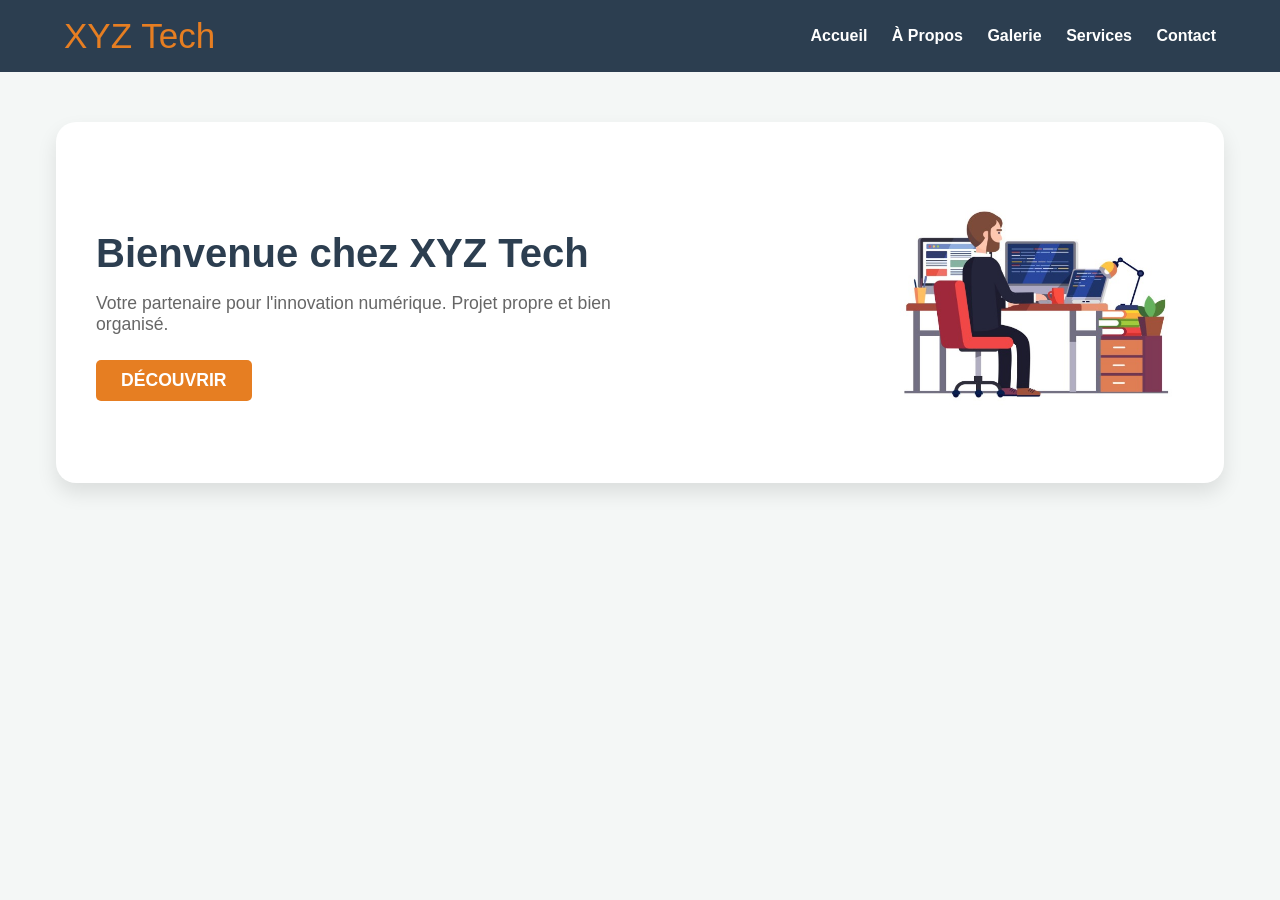
<file: index.html>
<!DOCTYPE html>
<html lang="fr">
<head>
    <meta charset="UTF-8">
    <title>XYZ Tech | New Project</title>
    <link rel="stylesheet" href="style.css">
</head>
<body>
    <header>
        <div class="logo">XYZ Tech</div>
        <nav>
            <a href="index.html">Accueil</a>
            <a href="apropos.html">À Propos</a>
            <a href="galerie.html">Galerie</a>
            <a href="services.html">Services</a>
            <a href="contact.html">Contact</a>
        </nav>
    </header>

   <main class="hero-main">
        <div class="hero-container">
            <div class="hero-text">
                <h1>Bienvenue chez XYZ Tech</h1>
                <p>Votre partenaire pour l'innovation numérique. Projet propre et bien organisé.</p>
                <a href="apropos.html" class="btn">DÉCOUVRIR</a>
            </div>
            
            <div class="hero-image">
    <img src="images/hero.jpg" alt="Innovation XYZ Tech">
</div>
        </div>
    </main>
<script src="script.js"></script>
</body>
</html>
</file>
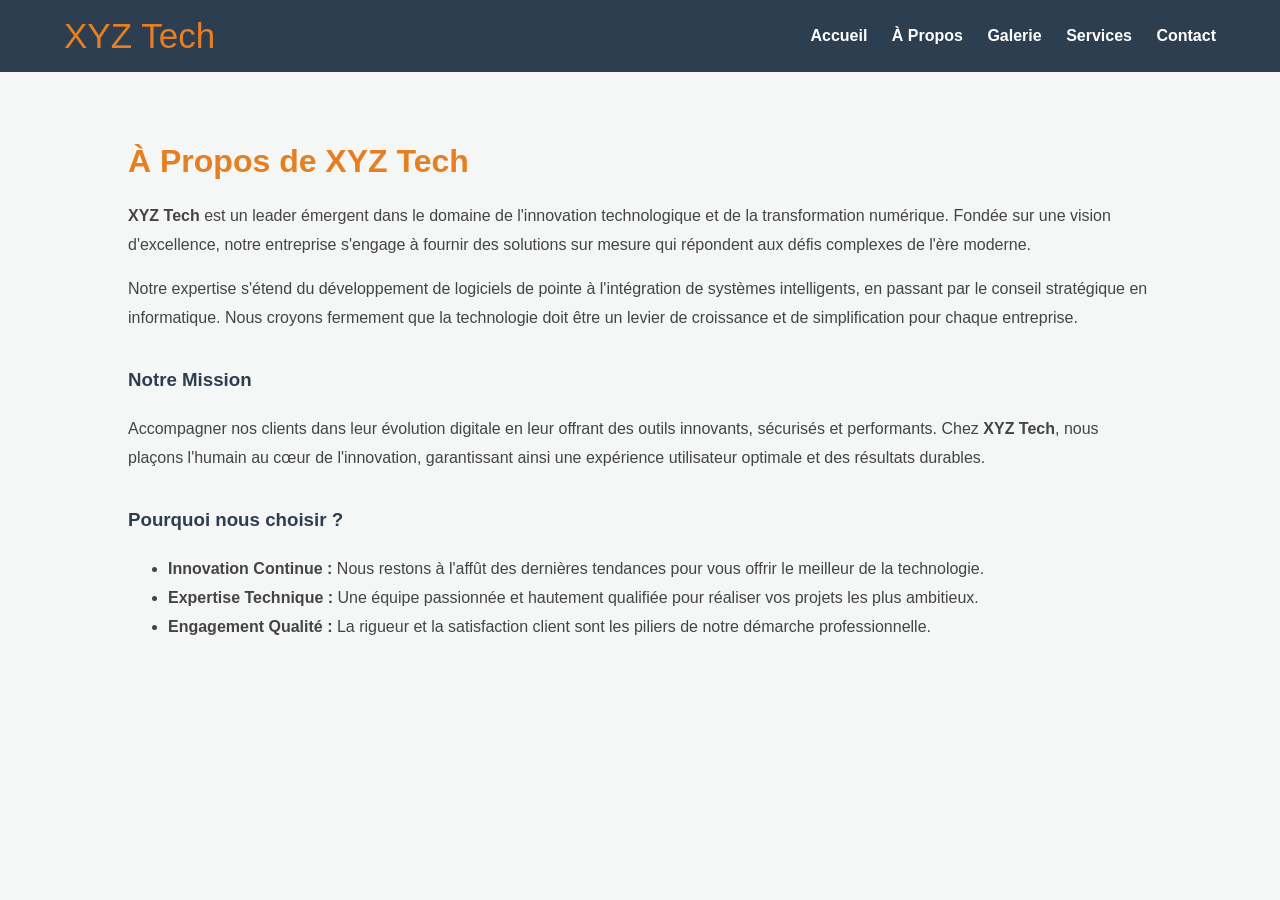
<file: apropos.html>
<!DOCTYPE html>
<html lang="fr">
<head>
    <meta charset="UTF-8">
    <title>À Propos | XYZ Tech</title>
    <link rel="stylesheet" href="style.css">
</head>
<body>
    <header>
        <div class="logo">XYZ Tech</div>
        <nav>
            <a href="index.html">Accueil</a>
            <a href="apropos.html">À Propos</a>
            <a href="galerie.html">Galerie</a>
            <a href="services.html">Services</a>
            <a href="contact.html">Contact</a>
        </nav>
    </header>

    <main class="hero" style="height: auto; padding: 50px 10%;">
        <h1 style="color: #e67e22;">À Propos de XYZ Tech</h1>
        
        <div style="text-align: left; line-height: 1.8; color: #444;">
            <p><strong>XYZ Tech</strong> est un leader émergent dans le domaine de l'innovation technologique et de la transformation numérique. Fondée sur une vision d'excellence, notre entreprise s'engage à fournir des solutions sur mesure qui répondent aux défis complexes de l'ère moderne.</p>
            
            <p>Notre expertise s'étend du développement de logiciels de pointe à l'intégration de systèmes intelligents, en passant par le conseil stratégique en informatique. Nous croyons fermement que la technologie doit être un levier de croissance et de simplification pour chaque entreprise.</p>
            
            <h3 style="color: #2c3e50; margin-top: 30px;">Notre Mission</h3>
            <p>Accompagner nos clients dans leur évolution digitale en leur offrant des outils innovants, sécurisés et performants. Chez <strong>XYZ Tech</strong>, nous plaçons l'humain au cœur de l'innovation, garantissant ainsi une expérience utilisateur optimale et des résultats durables.</p>
            
            <h3 style="color: #2c3e50; margin-top: 30px;">Pourquoi nous choisir ?</h3>
            <ul>
                <li><strong>Innovation Continue :</strong> Nous restons à l'affût des dernières tendances pour vous offrir le meilleur de la technologie.</li>
                <li><strong>Expertise Technique :</strong> Une équipe passionnée et hautement qualifiée pour réaliser vos projets les plus ambitieux.</li>
                <li><strong>Engagement Qualité :</strong> La rigueur et la satisfaction client sont les piliers de notre démarche professionnelle.</li>
            </ul>
        </div>
    </main>
</body>
</html>
</file>
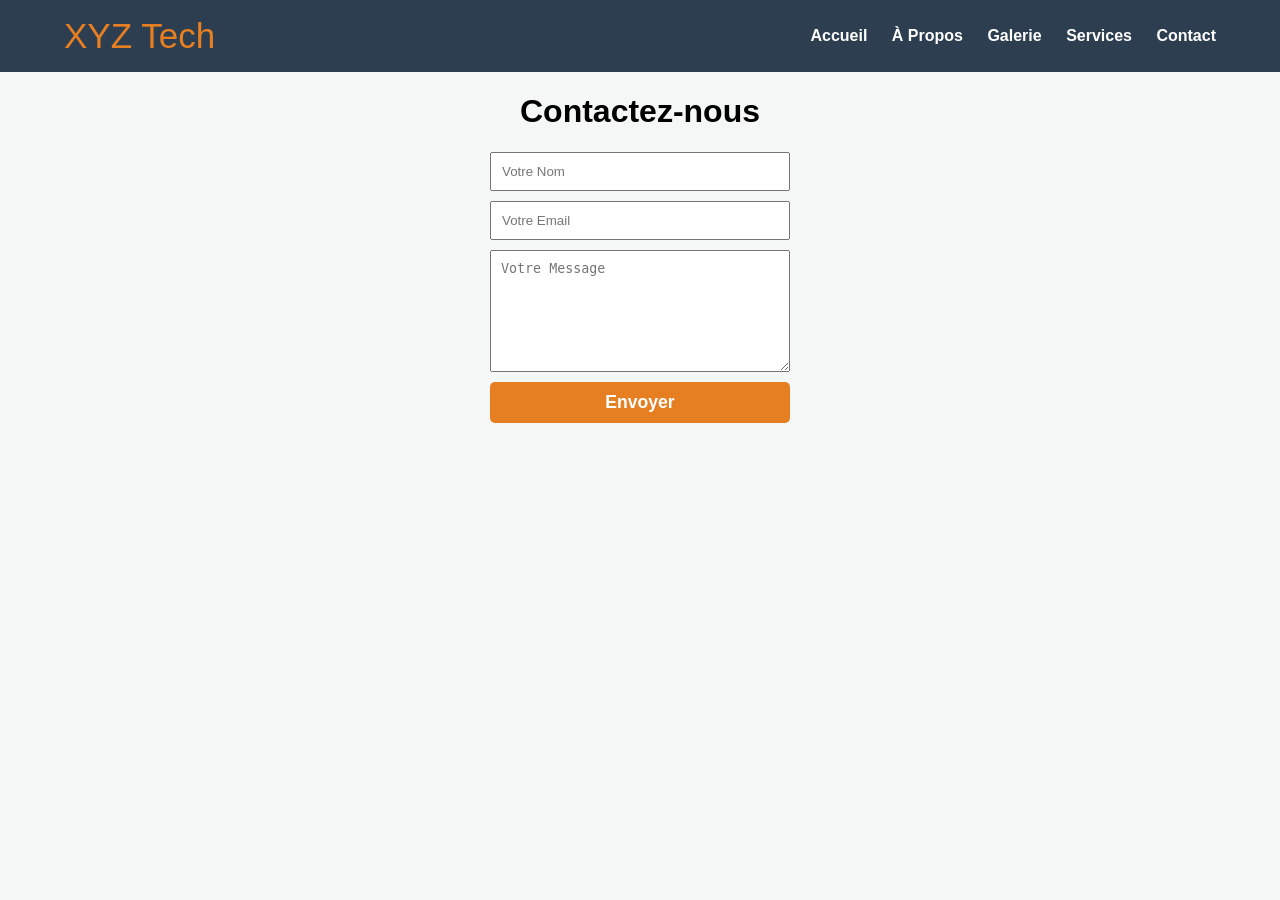
<file: contact.html>
<!DOCTYPE html>
<html lang="fr">
<head>
    <meta charset="UTF-8">
    <title>Contact | XYZ Tech</title>
    <link rel="stylesheet" href="style.css">
</head>
<body>
    <header>
        <div class="logo">XYZ Tech</div>
        <nav>
            <a href="index.html">Accueil</a>
            <a href="apropos.html">À Propos</a>
            <a href="galerie.html">Galerie</a>
            
            <a href="services.html">Services</a>
            <a href="contact.html">Contact</a>
        </nav>
    </header>

    <main class="hero">
        <h1 style="text-align: center; color: #000000;">Contactez-nous</h1>
        <form style="display: flex; flex-direction: column; gap: 10px; width: 300px; margin: auto;">
            <input type="text" placeholder="Votre Nom" style="padding: 10px;">
            <input type="email" placeholder="Votre Email" style="padding: 10px;">
            <textarea placeholder="Votre Message" style="padding: 10px; height: 100px;"></textarea>
            <button class="btn" type="submit">Envoyer</button>
        </form>
    </main>
</body>
</html>
</file>
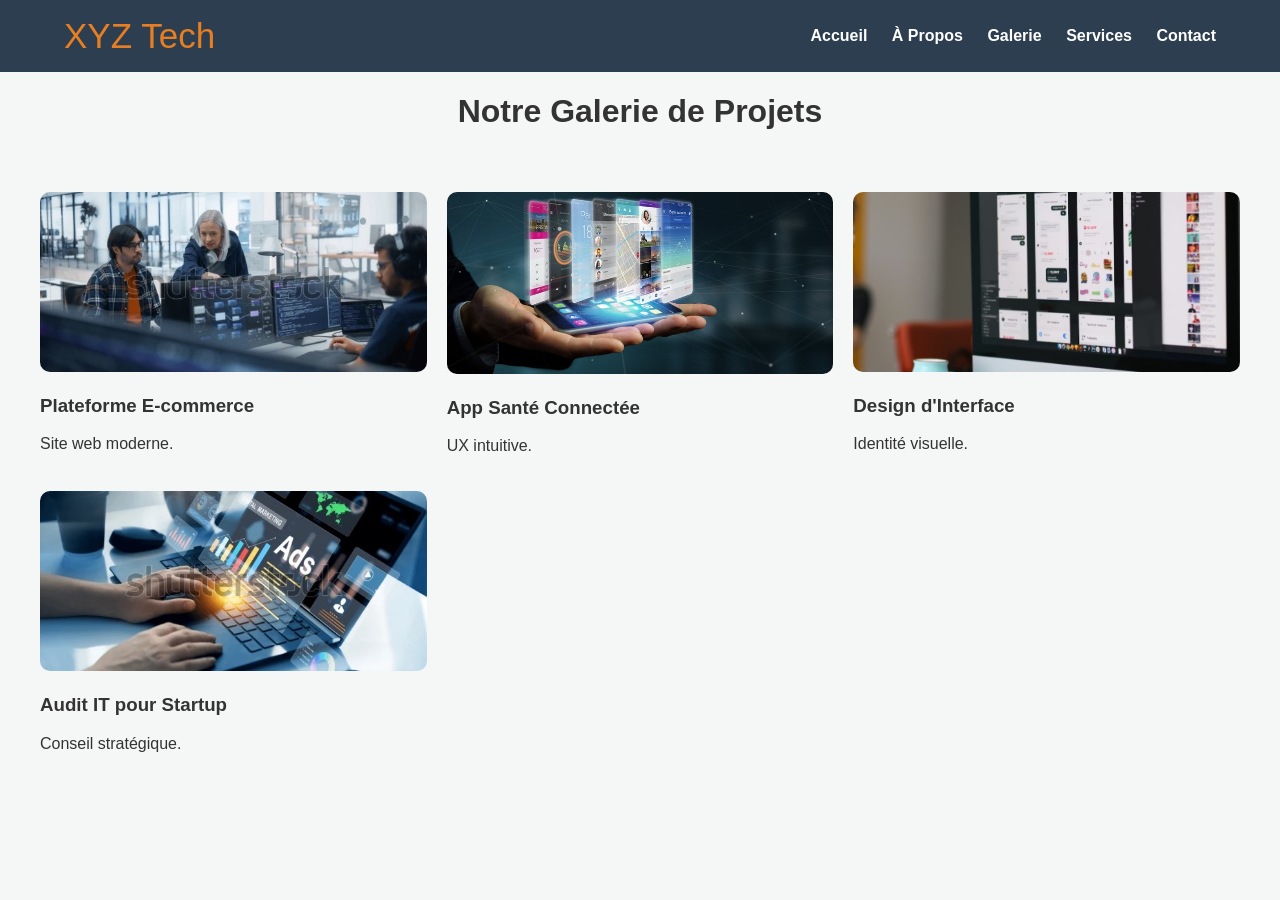
<file: galerie.html>
<!DOCTYPE html>
<html lang="fr">
<head>
    <meta charset="UTF-8">
    <title>Galerie | XYZ Tech</title>
    <link rel="stylesheet" href="style.css">
</head>
<body>
    <header>
        <div class="logo">XYZ Tech</div>
        <nav>
            <a href="index.html">Accueil</a>
            <a href="apropos.html">À Propos</a>
            <a href="galerie.html">Galerie</a>
            <a href="services.html">Services</a>
            
            <a href="contact.html">Contact</a>
        </nav>
    </header>

    <main class="galerie-main">
        <h1 class="galerie-title">Notre Galerie de Projets</h1>
       

        <div class="galerie-grid">
            <div class="galerie-item">
                <div class="image-wrapper">
                    <img style="height: 180px;" src="images/img1.jpg" alt="Projet Web" class="galerie-img">
                </div>
                <div class="item-info">
                    <h3>Plateforme E-commerce</h3>
                    <p>Site web moderne.</p>
                </div>
            </div>

            <div class="galerie-item">
                <div class="image-wrapper">
                    <img src="images/img2.jpg" alt="Application Mobile" class="galerie-img">
                </div>
                <div class="item-info">
                    <h3>App Santé Connectée</h3>
                    <p>UX intuitive.</p>
                </div>
            </div>

            <div class="galerie-item">
                <div class="image-wrapper">
                    <img style="height: 180px;" src="images/img3.jpg" alt="Design UI/UX" class="galerie-img>
                </div>
                <div class="item-info">
                    <h3>Design d'Interface</h3>
                    <p>Identité visuelle.</p>
                </div>
            </div>

            <div class="galerie-item bottom-centered">
                <div class="image-wrapper">
                    <img style="height: 180px;" src="images/img4.jpg" alt="Conseil IT" class="galerie-img">
                </div>
                <div class="item-info">
                    <h3>Audit IT pour Startup</h3>
                    <p>Conseil stratégique.</p>
                </div>
            </div>
        </div>
    </main>
</body>
</html>
</file>
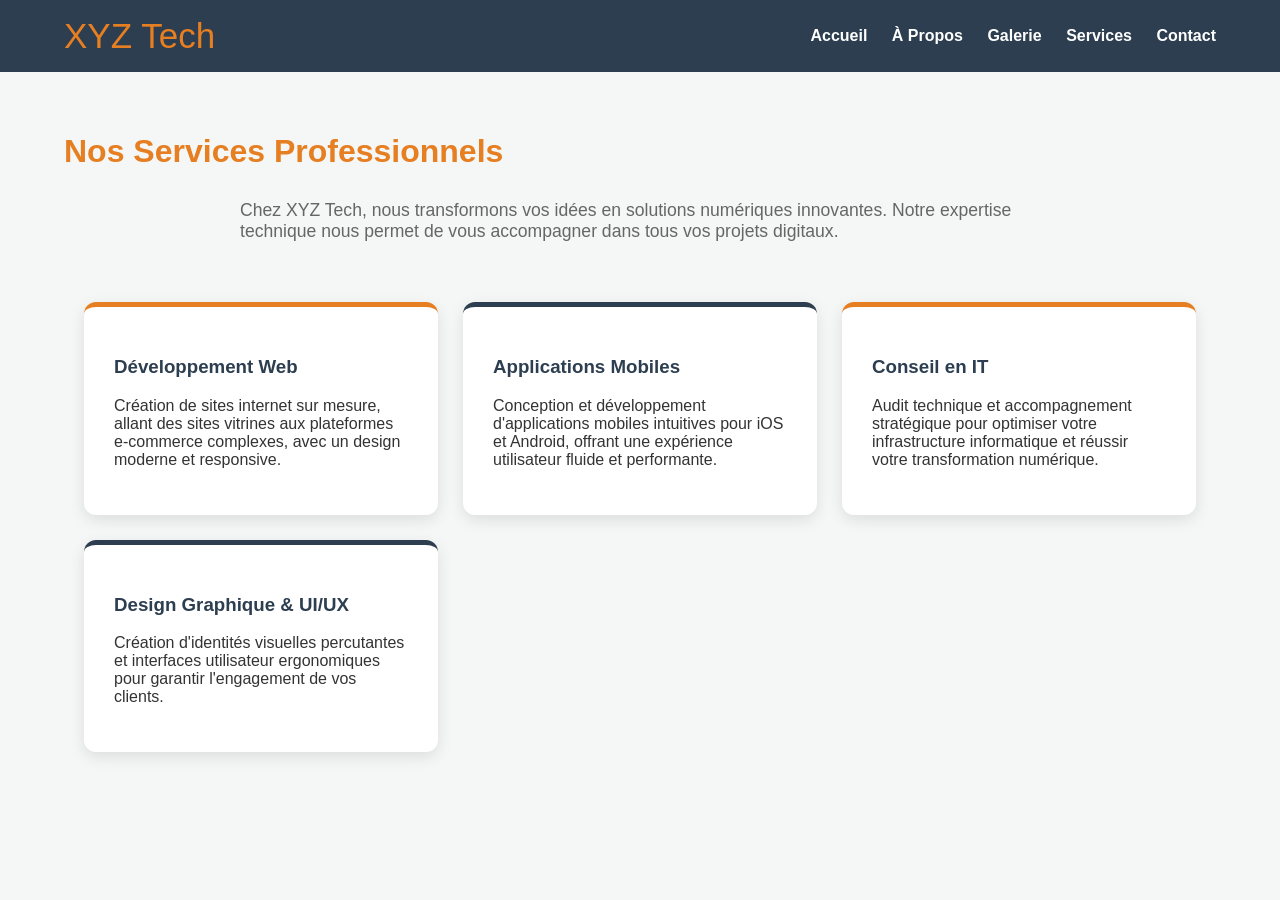
<file: services.html>
<!DOCTYPE html>
<html lang="fr">
<head>
    <meta charset="UTF-8">
    <title>Nos Services | XYZ Tech</title>
    <link rel="stylesheet" href="style.css">
</head>
<body>
    <header>
        <div class="logo">XYZ Tech</div>
        <nav>
            <a href="index.html">Accueil</a>
            <a href="apropos.html">À Propos</a>
            <a href="galerie.html">Galerie</a>
            <a href="services.html">Services</a>
            <a href="contact.html">Contact</a>
        </nav>
    </header>

    <main class="hero" style="height: auto; padding: 40px 5%;">
        <h1 style="color: #e67e22; margin-bottom: 30px;">Nos Services Professionnels</h1>
        <p style="max-width: 800px; margin: 0 auto 40px; color: #666; font-size: 1.1rem;">
            Chez XYZ Tech, nous transformons vos idées en solutions numériques innovantes. Notre expertise technique nous permet de vous accompagner dans tous vos projets digitaux.
        </p>
        
        <div class="services-grid" style="display: grid; grid-template-columns: repeat(auto-fit, minmax(280px, 1fr)); gap: 25px; padding: 20px;">
            
            <div class="service-box" style="background: #fff; padding: 30px; border-radius: 12px; box-shadow: 0 5px 15px rgba(0,0,0,0.1); border-top: 5px solid #e67e22;">
                <h3 style="color: #2c3e50;">Développement Web</h3>
                <p>Création de sites internet sur mesure, allant des sites vitrines aux plateformes e-commerce complexes, avec un design moderne et responsive.</p>
            </div>

            <div class="service-box" style="background: #fff; padding: 30px; border-radius: 12px; box-shadow: 0 5px 15px rgba(0,0,0,0.1); border-top: 5px solid #2c3e50;">
                <h3 style="color: #2c3e50;">Applications Mobiles</h3>
                <p>Conception et développement d'applications mobiles intuitives pour iOS et Android, offrant une expérience utilisateur fluide et performante.</p>
            </div>

            <div class="service-box" style="background: #fff; padding: 30px; border-radius: 12px; box-shadow: 0 5px 15px rgba(0,0,0,0.1); border-top: 5px solid #e67e22;">
                <h3 style="color: #2c3e50;">Conseil en IT</h3>
                <p>Audit technique et accompagnement stratégique pour optimiser votre infrastructure informatique et réussir votre transformation numérique.</p>
            </div>

            <div class="service-box" style="background: #fff; padding: 30px; border-radius: 12px; box-shadow: 0 5px 15px rgba(0,0,0,0.1); border-top: 5px solid #2c3e50;">
                <h3 style="color: #2c3e50;">Design Graphique & UI/UX</h3>
                <p>Création d'identités visuelles percutantes et interfaces utilisateur ergonomiques pour garantir l'engagement de vos clients.</p>
            </div>

        </div>
    </main>
</body>
</html>
</file>
<file: style.css>
body {
    margin: 0;
    font-family: 'Segoe UI', Tahoma, Geneva, Verdana, sans-serif;
    background-color: #f4f7f6;
    color: #333;
}

header {
    background-color: #2c3e50;
    color: white;
    padding: 1rem 5%;
    display: flex;
    justify-content: space-between;
    align-items: center;
}

nav a {
    color: white;
    text-decoration: none;
    margin-left: 20px;
    font-weight: bold;
}
.hero-main {
    padding: 50px 0;
    background-color: #f4f7f6; 
}

.hero-container {
    display: flex; 
    align-items: center;
    justify-content: space-between;
    background: white;
    width: 85%;
    margin: 0 auto;
    padding: 50px;
    border-radius: 20px;
    box-shadow: 0 10px 25px rgba(0,0,0,0.1);
}

.hero-text {
    flex: 1;
    text-align: left;
    padding-right: 30px;
}

.hero-text h1 {
    font-size: 2.5rem;
    color: #2c3e50;
    margin-bottom: 15px;
}

.hero-text p {
    font-size: 1.1rem;
    color: #666;
    margin-bottom: 25px;
}

.hero-image {
    flex: 1;
    text-align: right;
}

.hero-image img {
    max-width: 100%; 
    height: auto;
    border-radius: 15px; 
}

.btn {
    background-color: #e67e22;
    color: white;
    padding: 12px 25px;
    border: none;
    border-radius: 5px;
    text-decoration: none;
    font-weight: bold;
    display: inline-block;
}

.btn {
    padding: 10px 25px;
    background-color: #e67e22;
    color: white;
    border: none;
    border-radius: 5px;
    cursor: pointer;
    font-size: 1.1rem;
}
.gallery-container {
    display: flex;
    justify-content: center;
    gap: 20px;
    padding: 40px;
    flex-wrap: wrap;
}

.card {
    background: white;
    padding: 10px;
    border-radius: 10px;
    box-shadow: 0 4px 8px rgba(0,0,0,0.1);
    width: 250px;
}

.card img {
    width: 100%;
    height: 150px;
    object-fit: cover;
    border-radius: 5px;
}
.galerie-img, .image-wrapper img {
    width: 100%;
    height: 100%;
    object-fit: cover; 
    border-radius: 10px;
}

.galerie-grid {
    display: grid;
    grid-template-columns: repeat(3, 1fr); 
    gap: 20px;
    padding: 40px;
}
.hero-container {
    display: flex;
    justify-content: space-between;
    align-items: center;
    background: white;
    padding: 40px;
    border-radius: 20px;
    box-shadow: 0 10px 20px rgba(0,0,0,0.1);
}

.hero-image img {
    width: 300px; 
    height: auto;
    border-radius: 15px;
    object-fit: cover;
}

.galerie-title{
    text-align: center;
}


.logo{
    color: #e67e22;
    font-family: 'Franklin Gothic Medium', 'Arial Narrow', Arial, sans-serif;
    
    font-size:35px ;
    padding: 0px;
    
}
</file>
